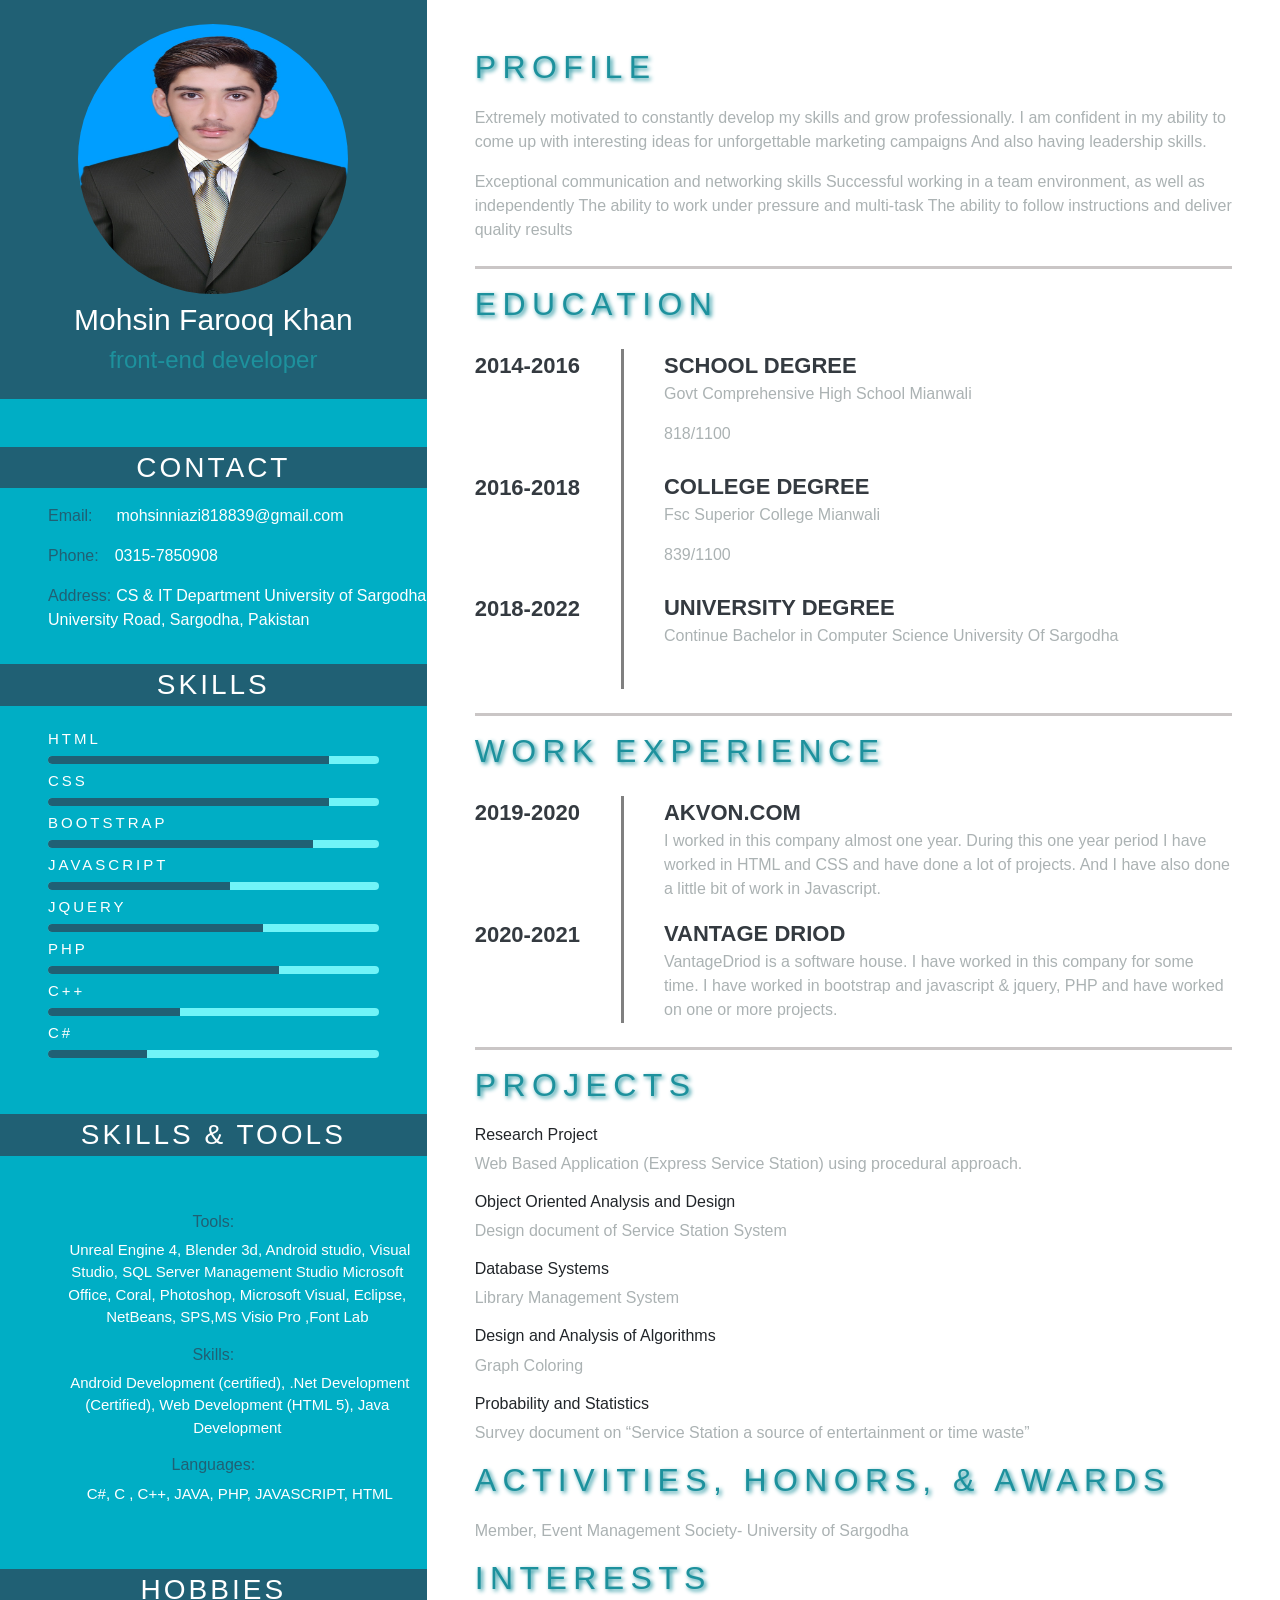
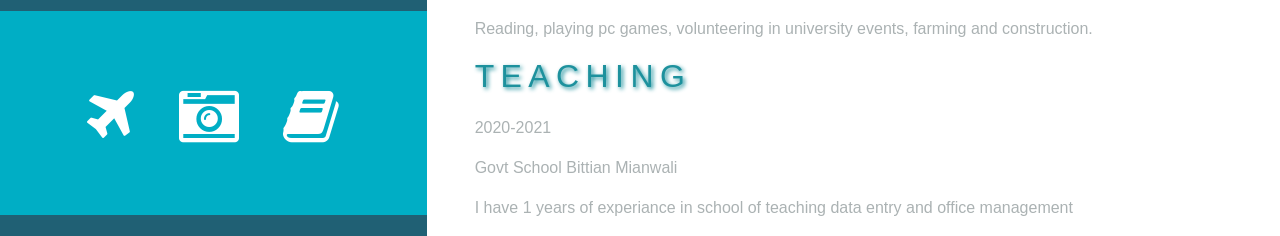
<file: index.html>
<!DOCTYPE html>
<html lang="en">

<head>
    <link rel="stylesheet" href="css/reset.css">
    <link rel="stylesheet" href="css/bootstrap.min.css">
    <link rel="stylesheet" href="css/font_os/css/font-awesome.min.css">
    <meta charset="UTF-8">
    <meta http-equiv="X-UA-Compatible" content="IE=edge">
    <meta name="viewport" content="width=device-width, initial-scale=1.0">
    <title>cv-resume</title>
    <script src="js/jquery.js"></script>
    <script src="js/bootstrap.min.js"></script>
</head>
<style>
    .col,
    .col-1,
    .col-10,
    .col-11,
    .col-12,
    .col-2,
    .col-3,
    .col-4,
    .col-5,
    .col-6,
    .col-7,
    .col-8,
    .col-9,
    .col-auto,
    .col-lg,
    .col-lg-1,
    .col-lg-10,
    .col-lg-11,
    .col-lg-12,
    .col-lg-2,
    .col-lg-3,
    .col-lg-4,
    .col-lg-5,
    .col-lg-6,
    .col-lg-7,
    .col-lg-8,
    .col-lg-9,
    .col-lg-auto,
    .col-md,
    .col-md-1,
    .col-md-10,
    .col-md-11,
    .col-md-12,
    .col-md-2,
    .col-md-3,
    .col-md-4,
    .col-md-5,
    .col-md-6,
    .col-md-7,
    .col-md-8,
    .col-md-9,
    .col-md-auto,
    .col-sm,
    .col-sm-1,
    .col-sm-10,
    .col-sm-11,
    .col-sm-12,
    .col-sm-2,
    .col-sm-3,
    .col-sm-4,
    .col-sm-5,
    .col-sm-6,
    .col-sm-7,
    .col-sm-8,
    .col-sm-9,
    .col-sm-auto,
    .col-xl,
    .col-xl-1,
    .col-xl-10,
    .col-xl-11,
    .col-xl-12,
    .col-xl-2,
    .col-xl-3,
    .col-xl-4,
    .col-xl-5,
    .col-xl-6,
    .col-xl-7,
    .col-xl-8,
    .col-xl-9,
    .col-xl-auto,
    .container-fluid,
    .container {
        padding: 0px;
    }
    
    .row {
        margin: 0px;
    }
    
    .fa {
        padding: 20px;
        font-size: 60px;
        color: white;
    }
    
    .skill h3 {
        font-size: 15px;
        color: #71f4f8;
    }
    
    .bg-pro {
        background-color: #00aec5;
    }
    
    .bg-pro p {
        color: white;
    }
    
    .bg-pro h3 {
        letter-spacing: 3px;
        color: white;
    }
    
    .progress {
        background: #71f4f8;
    }
    
    .progress-bar {
        background: #206074;
    }
    
    .container-fluid {
        background: #206074;
    }
    
    .headone h2 {
        letter-spacing: 3px;
        color: #1d919d;
        text-shadow: 2px 2px 4px #1d919d;
    }
    
    .headone p {
        color: #abb2b3;
        
    }
    .cont{
        font-size: 20px;
    }
    .contact-icon p{
line-height: 0.1px;
    }
</style>

<body>
    <div class="container-fluid ">
        <div class="row">
            <div class="col-sm-4 col-md-4 col-lg-4">
                <div class="col-md-12  pt-4 pb-2 d-flex justify-content-center align-items-center">
                    <img src="css/mohsin.jpeg" style="height: 270px;width: 270px;border-radius: 50%;" alt="pic">

                </div>
                <div class="col-md-12  pb-3 text-center">
                    <h1 style="color: white;font-size: 30px;">Mohsin Farooq Khan</h1>
                    <h4 style="color: #1d919d;">front-end developer</h4>
                </div>
                <div class="bg-pro">
                    <div class="col-md-12 pt-5 pb-3">
                        <div class="container-fluid mb-3 ">
                            <h3 class="py-1 text-center">CONTACT</h3>
                        </div>
                        
                        <p class="pl-5"><span style="color:#206074;padding-right:24px;">Email:</i></span>mohsinniazi818839@gmail.com</p>
                        <p class="pl-5"> <span style="color:#206074;padding-right: 16px;">Phone:</i></span>0315-7850908</p>
                        <p class="pl-5"><span style="color:#206074;padding-right: 5px;">Address:</i></span>CS & IT Department
                            University of Sargodha University Road, Sargodha, Pakistan     
                            </p>
                    

                    </div>
                    <div class="col-md-12 pb-5">
                        <div class="container-fluid   text-center">
                            <h3 class="py-1">SKILLS</h3>
                        </div>
                        <div class="px-5 pt-3 skill">
                            <h3>HTML</h3>
                            <div class="progress mb-2" style="height: 8px;">
                                <div class="progress-bar " role="progressbar" style="width: 85%;" aria-valuenow="25" aria-valuemin="0" aria-valuemax="100"></div>
                            </div>
                            <h3>CSS</h3>
                            <div class="progress mb-2" style="height: 8px;">
                                <div class="progress-bar " role="progressbar" style="width: 85%;" aria-valuenow="25" aria-valuemin="0" aria-valuemax="100"></div>
                            </div>
                            <h3>BOOTSTRAP</h3>
                            <div class="progress mb-2" style="height: 8px;">
                                <div class="progress-bar " role="progressbar" style="width: 80%;" aria-valuenow="25" aria-valuemin="0" aria-valuemax="100"></div>
                            </div>

                            <h3>JAVASCRIPT</h3>
                            <div class="progress mb-2" style="height: 8px;">
                                <div class="progress-bar " role="progressbar" style="width: 55%;" aria-valuenow="25" aria-valuemin="0" aria-valuemax="100"></div>
                            </div>
                            <h3>JQUERY</h3>
                            <div class="progress mb-2" style="height: 8px;">
                                <div class="progress-bar " role="progressbar" style="width: 65%;" aria-valuenow="25" aria-valuemin="0" aria-valuemax="100"></div>
                            </div>
                            <h3>PHP</h3>
                            <div class="progress mb-2" style="height: 8px;">
                                <div class="progress-bar " role="progressbar" style="width: 70%;" aria-valuenow="25" aria-valuemin="0" aria-valuemax="100"></div>
                            </div>
                            <h3>C++</h3>
                            <div class="progress mb-2" style="height: 8px;">
                                <div class="progress-bar " role="progressbar" style="width: 40%;" aria-valuenow="25" aria-valuemin="0" aria-valuemax="100"></div>
                            </div>
                            <h3>C#</h3>
                            <div class="progress mb-2" style="height: 8px;">
                                <div class="progress-bar " role="progressbar" style="width: 30%;" aria-valuenow="25" aria-valuemin="0" aria-valuemax="100"></div>
                            </div>
                        </div>
                    </div>
                      <!--skills and Tools--->
                    <div class="col-md-12 text-center">
                        <div class="container-fluid  text-center">
                            <h3 class="py-1">SKILLS & TOOLS</h3>
                        </div>
                        <div class="py-5">
                            <h6 style="color:#206074;">Tools:</h6>
                            <p class="pl-5" style="font-size: 15px;"><span style="color:#206074;padding-right: 5px;"></i></span>Unreal Engine 4, Blender 3d, Android studio, Visual Studio, 
                                SQL Server Management Studio
                                Microsoft Office, Coral, Photoshop,
                                Microsoft Visual, Eclipse, NetBeans, SPS,MS Visio Pro ,Font Lab
      
                                </p>
                                <h6 style="color:#206074;">Skills:</h6>
                                <p class="pl-5" style="font-size: 15px;"><span style="color:#206074;padding-right: 5px;"></i></span>Android Development (certified), .Net Development (Certified), Web    
                                    Development (HTML 5), Java Development
                                                        </p>
                                                        <h6 style="color:#206074;">Languages:</h6>
                                  <p class="pl-5" style="font-size: 15px;"><span style="color:#206074;padding-right: 5px;"></i></span>C#, C , C++, JAVA, PHP, JAVASCRIPT, HTML
                                                                                </p>                    
                        </div>
                    </div>
                  


                    <div class="col-md-12 text-center">
                        <div class="container-fluid  text-center">
                            <h3 class="py-1">
                                HOBBIES
                                </h3>
                        </div>
                        <div class="py-5">
                            <i class="fa fa-plane"></i>
                            <i class="fa fa-camera-retro"></i>
                            <i class="fa fa-book"></i>
                        </div>
                    </div>
                </div>
            </div>
            <!-----------------------------------col-8-part------------------------------>
            <div class="col-sm-8 col-md-8 col-lg-8 bg-white">
                <div class="col-12 headone">


                    <!------------------------------------Profile------------------------>
                    <div class="px-5 pt-5">
                        <h2 style="letter-spacing: .4rem; margin-bottom: 20px;">PROFILE</h2>
                        <p>Extremely motivated to constantly develop my skills
                            and grow professionally. I am confident in my ability
                            to come up with interesting ideas for unforgettable
                            marketing campaigns And also having leadership
                            skills.</p>
                        <p>Exceptional communication and networking skills
                            Successful working in a team environment, as well as
                            independently The ability to work under pressure and multi-task
                            The ability to follow instructions and deliver quality results</p>

                        <p class="pt-2" style="border-bottom: 3px solid rgb(202, 198, 198);"></p>
                    </div>


                    <!---------------------education---------------------->
                    <div class="col-12 px-5">
                        <h2 style="  letter-spacing: .4rem; margin-bottom: 25px;">EDUCATION</h2>
                        <div class="row">

                            <div class="col-sm-3 col-md-3 col-lg-3" style="padding-right: 2.5rem;">
                                <div style="border-right: 3px solid grey;">
                                    <p class="pb-5 font-weight-bold text-dark" style="font-size: 22px;padding-bottom:1rem">2014-2016</p>
                                    <p class="font-weight-bold text-dark" style="padding-bottom:4.5rem ;padding-top: 1.6rem; font-size: 22px;">2016-2018</p>
                                    <p class="font-weight-bold text-dark" style="padding-bottom:4rem ; font-size: 22px;">2018-2022</p>


                                </div>
                            </div>
                            <div class="col-sm-9 col-md-9 col-lg-9">
                                <span class="font-weight-bold text-dark font-size" style="font-size: 22px;">SCHOOL DEGREE</span>
                                <p>Govt Comprehensive High School Mianwali</p>
                                <p class="pb-2">818/1100</p>
                                <span class="font-weight-bold text-dark" style="font-size: 22px;">COLLEGE DEGREE</span>
                                <p>Fsc Superior College Mianwali</p>
                                <p class="pb-2">839/1100</p>
                                <span class="font-weight-bold text-dark" style="font-size: 22px;">UNIVERSITY DEGREE</span>
                                <p>Continue Bachelor in Computer Science University Of Sargodha</p>
                                

                            </div>


                        </div>
                        <p class="pt-2" style="border-bottom: 3px solid rgb(202, 198, 198);"></p>
                    </div>



                    <!------------------------------work experience-------------------------------->

                    <div class="col-12 px-5">
                        <h2 style="  letter-spacing: .4rem; margin-bottom: 25px;">WORK EXPERIENCE</h2>
                        <div class="col-12 row">

                            <div class="col-sm-3 col-md-3 col-lg-3" style="padding-right: 2.5rem;">
                                <div style="border-right: 3px solid grey;">
                                    <p class="pb-5 font-weight-bold text-dark font-size" style="font-size: 22px;">2019-2020</p>
                                    <p class="font-weight-bold text-dark font-size" style="padding-bottom:4.5rem ;padding-top: 1.6rem; font-size: 22px;">2020-2021</p>

                                </div>
                            </div>
                            <div class="col-sm-9 col-md-9 col-lg-9">
                                <span class="font-weight-bold text-dark font-size" style="font-size: 22px;">AKVON.COM</span>
                                    <p>I worked in this company almost one year. During this one year period I have worked in HTML and CSS and have done a lot of projects. And I have also done a little bit of work in Javascript.</p>                                <span class="font-weight-bold text-dark font-size" style="font-size: 22px;">VANTAGE DRIOD</span>
                                    <p>VantageDriod is a software house.  I have worked in this company for some time. I have worked in bootstrap and javascript & jquery, PHP and have worked on one or more projects.</p>
                            </div>


                        </div>
                        <p class="pt-2" style="border-bottom: 3px solid rgb(202, 198, 198);"></p>
                    </div>



                    <!------------------------------Projects---------------------------------------------------------------->

           
                    <div class="px-5">
                        <h2 style="  letter-spacing: .4rem; margin-bottom: 20px;">PROJECTS</h2>
                        <h6>Research Project</h6>
                        <p>Web Based Application (Express Service Station) using procedural approach.</p>
                        <h6>Object Oriented Analysis and Design</h6>
                        <p>Design document of Service Station System</p>
                        <h6>Database Systems</h6>
                        <p>Library Management System</p>
                        <h6>Design and Analysis of Algorithms</h6>
                        <p>Graph Coloring</p>
                        <h6>Probability and Statistics</h6>
                        <p>Survey document on “Service Station a source of entertainment or time waste”</p>

                       
                    </div>
                       <!------------------------------ACTIVITIES, HONORS, & AWARDS---------------------------------------------------------------->
                       <div class="px-5">
                        <h2 style="  letter-spacing: .4rem; margin-bottom: 20px;">ACTIVITIES, HONORS, & AWARDS</h2>
                        <p>Member, Event Management Society- University of Sargodha                       </p>
                                                                 </div>

                            <div class="px-5">
                            <h2 style="  letter-spacing: .4rem; margin-bottom: 20px;">INTERESTS</h2>
                        <p>Reading, playing pc games, volunteering in university events, farming and construction.</p>
                                    </div>
                       <!------------------------------Teaching ---------------------------------------------------------------->
                    <div class="px-5">
                        <h2 style="  letter-spacing: .4rem; margin-bottom: 20px;">TEACHING</h2>
                        <p>2020-2021</p>
                        <p>Govt School Bittian Mianwali</p>
                        <p>I have 1 years of experiance in school of teaching data entry
                            and office management </p>

                       
                    </div>

                    <!------------------------------References---------------------------------------------------------------->

                   

                    <!--------------------------------------------------------------------------------------------------------------------->
                </div>
            </div>
            <!-------------------------------------------------End Col 8 ---------------------------------------------------------------------->
        </div>
    </div>

</body>

</html>
</file>
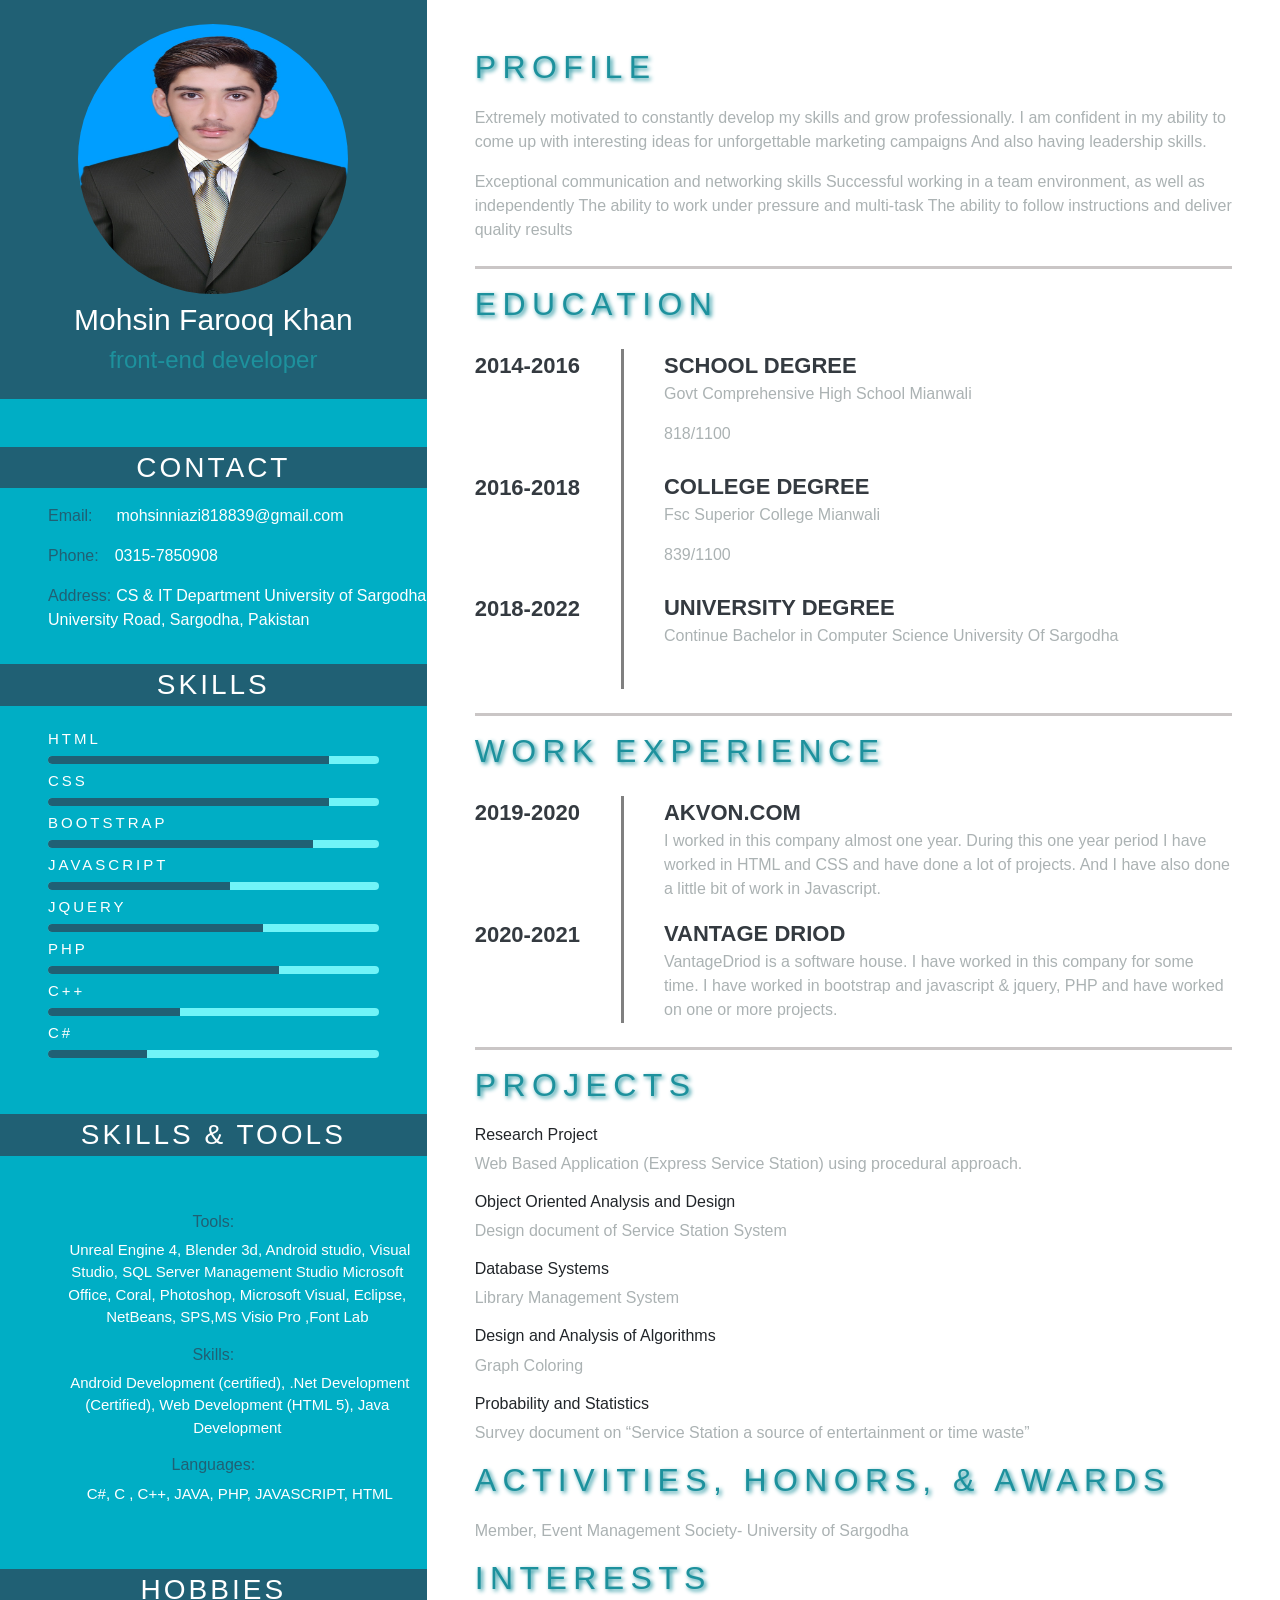
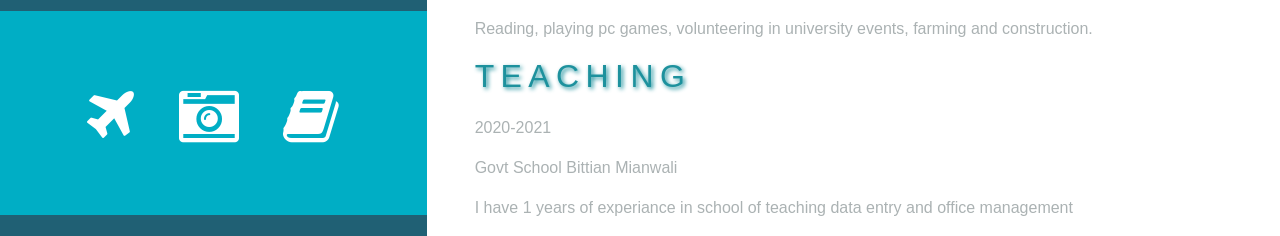
<file: index.html.html>
<!DOCTYPE html>
<html lang="en">

<head>
    <link rel="stylesheet" href="css/reset.css">
    <link rel="stylesheet" href="css/bootstrap.min.css">
    <link rel="stylesheet" href="css/font_os/css/font-awesome.min.css">
    <meta charset="UTF-8">
    <meta http-equiv="X-UA-Compatible" content="IE=edge">
    <meta name="viewport" content="width=device-width, initial-scale=1.0">
    <title>cv-resume</title>
    <script src="js/jquery.js"></script>
    <script src="js/bootstrap.min.js"></script>
</head>
<style>
    .col,
    .col-1,
    .col-10,
    .col-11,
    .col-12,
    .col-2,
    .col-3,
    .col-4,
    .col-5,
    .col-6,
    .col-7,
    .col-8,
    .col-9,
    .col-auto,
    .col-lg,
    .col-lg-1,
    .col-lg-10,
    .col-lg-11,
    .col-lg-12,
    .col-lg-2,
    .col-lg-3,
    .col-lg-4,
    .col-lg-5,
    .col-lg-6,
    .col-lg-7,
    .col-lg-8,
    .col-lg-9,
    .col-lg-auto,
    .col-md,
    .col-md-1,
    .col-md-10,
    .col-md-11,
    .col-md-12,
    .col-md-2,
    .col-md-3,
    .col-md-4,
    .col-md-5,
    .col-md-6,
    .col-md-7,
    .col-md-8,
    .col-md-9,
    .col-md-auto,
    .col-sm,
    .col-sm-1,
    .col-sm-10,
    .col-sm-11,
    .col-sm-12,
    .col-sm-2,
    .col-sm-3,
    .col-sm-4,
    .col-sm-5,
    .col-sm-6,
    .col-sm-7,
    .col-sm-8,
    .col-sm-9,
    .col-sm-auto,
    .col-xl,
    .col-xl-1,
    .col-xl-10,
    .col-xl-11,
    .col-xl-12,
    .col-xl-2,
    .col-xl-3,
    .col-xl-4,
    .col-xl-5,
    .col-xl-6,
    .col-xl-7,
    .col-xl-8,
    .col-xl-9,
    .col-xl-auto,
    .container-fluid,
    .container {
        padding: 0px;
    }
    
    .row {
        margin: 0px;
    }
    
    .fa {
        padding: 20px;
        font-size: 60px;
        color: white;
    }
    
    .skill h3 {
        font-size: 15px;
        color: #71f4f8;
    }
    
    .bg-pro {
        background-color: #00aec5;
    }
    
    .bg-pro p {
        color: white;
    }
    
    .bg-pro h3 {
        letter-spacing: 3px;
        color: white;
    }
    
    .progress {
        background: #71f4f8;
    }
    
    .progress-bar {
        background: #206074;
    }
    
    .container-fluid {
        background: #206074;
    }
    
    .headone h2 {
        letter-spacing: 3px;
        color: #1d919d;
        text-shadow: 2px 2px 4px #1d919d;
    }
    
    .headone p {
        color: #abb2b3;
        
    }
    .cont{
        font-size: 20px;
    }
    .contact-icon p{
line-height: 0.1px;
    }
</style>

<body>
    <div class="container-fluid ">
        <div class="row">
            <div class="col-sm-4 col-md-4 col-lg-4">
                <div class="col-md-12  pt-4 pb-2 d-flex justify-content-center align-items-center">
                    <img src="css/mohsin.jpeg" style="height: 270px;width: 270px;border-radius: 50%;" alt="pic">

                </div>
                <div class="col-md-12  pb-3 text-center">
                    <h1 style="color: white;font-size: 30px;">Mohsin Farooq Khan</h1>
                    <h4 style="color: #1d919d;">front-end developer</h4>
                </div>
                <div class="bg-pro">
                    <div class="col-md-12 pt-5 pb-3">
                        <div class="container-fluid mb-3 ">
                            <h3 class="py-1 text-center">CONTACT</h3>
                        </div>
                        
                        <p class="pl-5"><span style="color:#206074;padding-right:24px;">Email:</i></span>mohsinniazi818839@gmail.com</p>
                        <p class="pl-5"> <span style="color:#206074;padding-right: 16px;">Phone:</i></span>0315-7850908</p>
                        <p class="pl-5"><span style="color:#206074;padding-right: 5px;">Address:</i></span>CS & IT Department
                            University of Sargodha University Road, Sargodha, Pakistan     
                            </p>
                    

                    </div>
                    <div class="col-md-12 pb-5">
                        <div class="container-fluid   text-center">
                            <h3 class="py-1">SKILLS</h3>
                        </div>
                        <div class="px-5 pt-3 skill">
                            <h3>HTML</h3>
                            <div class="progress mb-2" style="height: 8px;">
                                <div class="progress-bar " role="progressbar" style="width: 85%;" aria-valuenow="25" aria-valuemin="0" aria-valuemax="100"></div>
                            </div>
                            <h3>CSS</h3>
                            <div class="progress mb-2" style="height: 8px;">
                                <div class="progress-bar " role="progressbar" style="width: 85%;" aria-valuenow="25" aria-valuemin="0" aria-valuemax="100"></div>
                            </div>
                            <h3>BOOTSTRAP</h3>
                            <div class="progress mb-2" style="height: 8px;">
                                <div class="progress-bar " role="progressbar" style="width: 80%;" aria-valuenow="25" aria-valuemin="0" aria-valuemax="100"></div>
                            </div>

                            <h3>JAVASCRIPT</h3>
                            <div class="progress mb-2" style="height: 8px;">
                                <div class="progress-bar " role="progressbar" style="width: 55%;" aria-valuenow="25" aria-valuemin="0" aria-valuemax="100"></div>
                            </div>
                            <h3>JQUERY</h3>
                            <div class="progress mb-2" style="height: 8px;">
                                <div class="progress-bar " role="progressbar" style="width: 65%;" aria-valuenow="25" aria-valuemin="0" aria-valuemax="100"></div>
                            </div>
                            <h3>PHP</h3>
                            <div class="progress mb-2" style="height: 8px;">
                                <div class="progress-bar " role="progressbar" style="width: 70%;" aria-valuenow="25" aria-valuemin="0" aria-valuemax="100"></div>
                            </div>
                            <h3>C++</h3>
                            <div class="progress mb-2" style="height: 8px;">
                                <div class="progress-bar " role="progressbar" style="width: 40%;" aria-valuenow="25" aria-valuemin="0" aria-valuemax="100"></div>
                            </div>
                            <h3>C#</h3>
                            <div class="progress mb-2" style="height: 8px;">
                                <div class="progress-bar " role="progressbar" style="width: 30%;" aria-valuenow="25" aria-valuemin="0" aria-valuemax="100"></div>
                            </div>
                        </div>
                    </div>
                      <!--skills and Tools--->
                    <div class="col-md-12 text-center">
                        <div class="container-fluid  text-center">
                            <h3 class="py-1">SKILLS & TOOLS</h3>
                        </div>
                        <div class="py-5">
                            <h6 style="color:#206074;">Tools:</h6>
                            <p class="pl-5" style="font-size: 15px;"><span style="color:#206074;padding-right: 5px;"></i></span>Unreal Engine 4, Blender 3d, Android studio, Visual Studio, 
                                SQL Server Management Studio
                                Microsoft Office, Coral, Photoshop,
                                Microsoft Visual, Eclipse, NetBeans, SPS,MS Visio Pro ,Font Lab
      
                                </p>
                                <h6 style="color:#206074;">Skills:</h6>
                                <p class="pl-5" style="font-size: 15px;"><span style="color:#206074;padding-right: 5px;"></i></span>Android Development (certified), .Net Development (Certified), Web    
                                    Development (HTML 5), Java Development
                                                        </p>
                                                        <h6 style="color:#206074;">Languages:</h6>
                                  <p class="pl-5" style="font-size: 15px;"><span style="color:#206074;padding-right: 5px;"></i></span>C#, C , C++, JAVA, PHP, JAVASCRIPT, HTML
                                                                                </p>                    
                        </div>
                    </div>
                  


                    <div class="col-md-12 text-center">
                        <div class="container-fluid  text-center">
                            <h3 class="py-1">
                                HOBBIES
                                </h3>
                        </div>
                        <div class="py-5">
                            <i class="fa fa-plane"></i>
                            <i class="fa fa-camera-retro"></i>
                            <i class="fa fa-book"></i>
                        </div>
                    </div>
                </div>
            </div>
            <!-----------------------------------col-8-part------------------------------>
            <div class="col-sm-8 col-md-8 col-lg-8 bg-white">
                <div class="col-12 headone">


                    <!------------------------------------Profile------------------------>
                    <div class="px-5 pt-5">
                        <h2 style="letter-spacing: .4rem; margin-bottom: 20px;">PROFILE</h2>
                        <p>Extremely motivated to constantly develop my skills
                            and grow professionally. I am confident in my ability
                            to come up with interesting ideas for unforgettable
                            marketing campaigns And also having leadership
                            skills.</p>
                        <p>Exceptional communication and networking skills
                            Successful working in a team environment, as well as
                            independently The ability to work under pressure and multi-task
                            The ability to follow instructions and deliver quality results</p>

                        <p class="pt-2" style="border-bottom: 3px solid rgb(202, 198, 198);"></p>
                    </div>


                    <!---------------------education---------------------->
                    <div class="col-12 px-5">
                        <h2 style="  letter-spacing: .4rem; margin-bottom: 25px;">EDUCATION</h2>
                        <div class="row">

                            <div class="col-sm-3 col-md-3 col-lg-3" style="padding-right: 2.5rem;">
                                <div style="border-right: 3px solid grey;">
                                    <p class="pb-5 font-weight-bold text-dark" style="font-size: 22px;padding-bottom:1rem">2014-2016</p>
                                    <p class="font-weight-bold text-dark" style="padding-bottom:4.5rem ;padding-top: 1.6rem; font-size: 22px;">2016-2018</p>
                                    <p class="font-weight-bold text-dark" style="padding-bottom:4rem ; font-size: 22px;">2018-2022</p>


                                </div>
                            </div>
                            <div class="col-sm-9 col-md-9 col-lg-9">
                                <span class="font-weight-bold text-dark font-size" style="font-size: 22px;">SCHOOL DEGREE</span>
                                <p>Govt Comprehensive High School Mianwali</p>
                                <p class="pb-2">818/1100</p>
                                <span class="font-weight-bold text-dark" style="font-size: 22px;">COLLEGE DEGREE</span>
                                <p>Fsc Superior College Mianwali</p>
                                <p class="pb-2">839/1100</p>
                                <span class="font-weight-bold text-dark" style="font-size: 22px;">UNIVERSITY DEGREE</span>
                                <p>Continue Bachelor in Computer Science University Of Sargodha</p>
                                

                            </div>


                        </div>
                        <p class="pt-2" style="border-bottom: 3px solid rgb(202, 198, 198);"></p>
                    </div>



                    <!------------------------------work experience-------------------------------->

                    <div class="col-12 px-5">
                        <h2 style="  letter-spacing: .4rem; margin-bottom: 25px;">WORK EXPERIENCE</h2>
                        <div class="col-12 row">

                            <div class="col-sm-3 col-md-3 col-lg-3" style="padding-right: 2.5rem;">
                                <div style="border-right: 3px solid grey;">
                                    <p class="pb-5 font-weight-bold text-dark font-size" style="font-size: 22px;">2019-2020</p>
                                    <p class="font-weight-bold text-dark font-size" style="padding-bottom:4.5rem ;padding-top: 1.6rem; font-size: 22px;">2020-2021</p>

                                </div>
                            </div>
                            <div class="col-sm-9 col-md-9 col-lg-9">
                                <span class="font-weight-bold text-dark font-size" style="font-size: 22px;">AKVON.COM</span>
                                    <p>I worked in this company almost one year. During this one year period I have worked in HTML and CSS and have done a lot of projects. And I have also done a little bit of work in Javascript.</p>                                <span class="font-weight-bold text-dark font-size" style="font-size: 22px;">VANTAGE DRIOD</span>
                                    <p>VantageDriod is a software house.  I have worked in this company for some time. I have worked in bootstrap and javascript & jquery, PHP and have worked on one or more projects.</p>
                            </div>


                        </div>
                        <p class="pt-2" style="border-bottom: 3px solid rgb(202, 198, 198);"></p>
                    </div>



                    <!------------------------------Projects---------------------------------------------------------------->

           
                    <div class="px-5">
                        <h2 style="  letter-spacing: .4rem; margin-bottom: 20px;">PROJECTS</h2>
                        <h6>Research Project</h6>
                        <p>Web Based Application (Express Service Station) using procedural approach.</p>
                        <h6>Object Oriented Analysis and Design</h6>
                        <p>Design document of Service Station System</p>
                        <h6>Database Systems</h6>
                        <p>Library Management System</p>
                        <h6>Design and Analysis of Algorithms</h6>
                        <p>Graph Coloring</p>
                        <h6>Probability and Statistics</h6>
                        <p>Survey document on “Service Station a source of entertainment or time waste”</p>

                       
                    </div>
                       <!------------------------------ACTIVITIES, HONORS, & AWARDS---------------------------------------------------------------->
                       <div class="px-5">
                        <h2 style="  letter-spacing: .4rem; margin-bottom: 20px;">ACTIVITIES, HONORS, & AWARDS</h2>
                        <p>Member, Event Management Society- University of Sargodha                       </p>
                                                                 </div>

                            <div class="px-5">
                            <h2 style="  letter-spacing: .4rem; margin-bottom: 20px;">INTERESTS</h2>
                        <p>Reading, playing pc games, volunteering in university events, farming and construction.</p>
                                    </div>
                       <!------------------------------Teaching ---------------------------------------------------------------->
                    <div class="px-5">
                        <h2 style="  letter-spacing: .4rem; margin-bottom: 20px;">TEACHING</h2>
                        <p>2020-2021</p>
                        <p>Govt School Bittian Mianwali</p>
                        <p>I have 1 years of experiance in school of teaching data entry
                            and office management </p>

                       
                    </div>

                    <!------------------------------References---------------------------------------------------------------->

                   

                    <!--------------------------------------------------------------------------------------------------------------------->
                </div>
            </div>
            <!-------------------------------------------------End Col 8 ---------------------------------------------------------------------->
        </div>
    </div>

</body>

</html>
</file>
